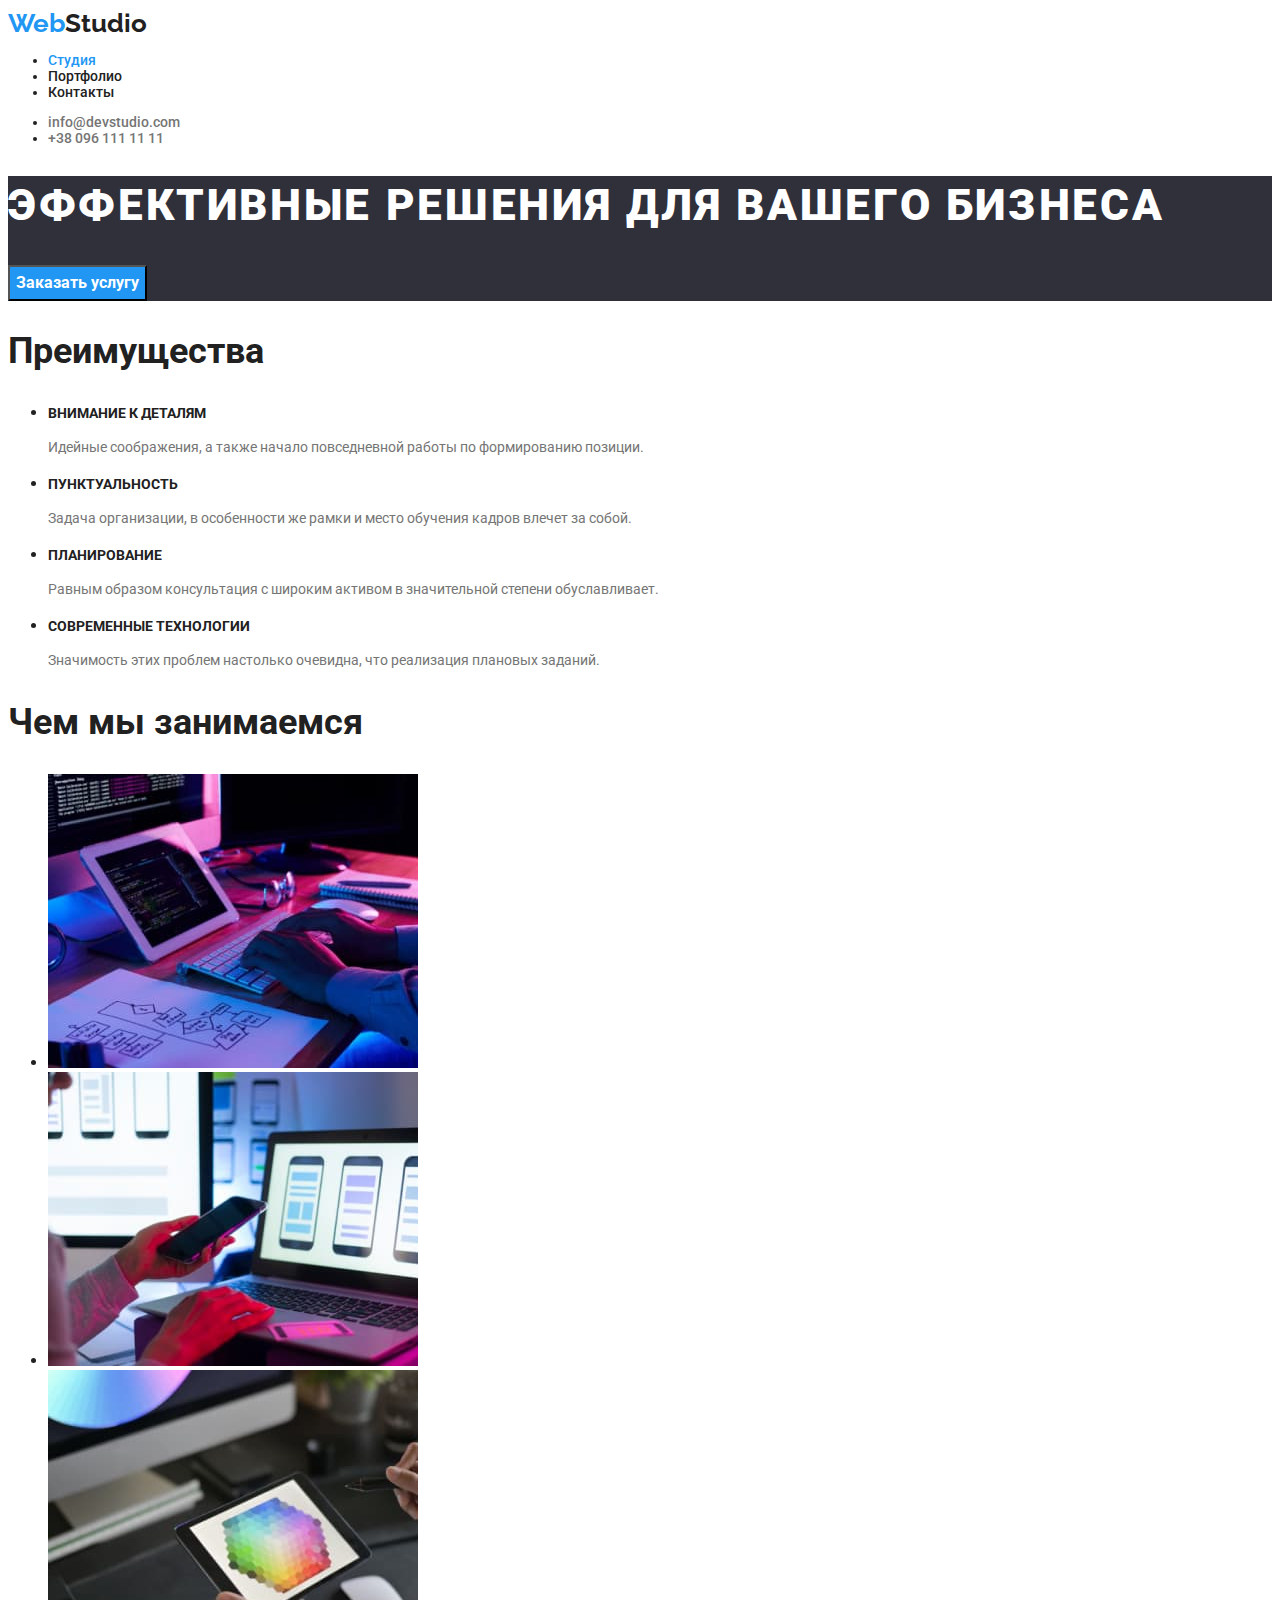
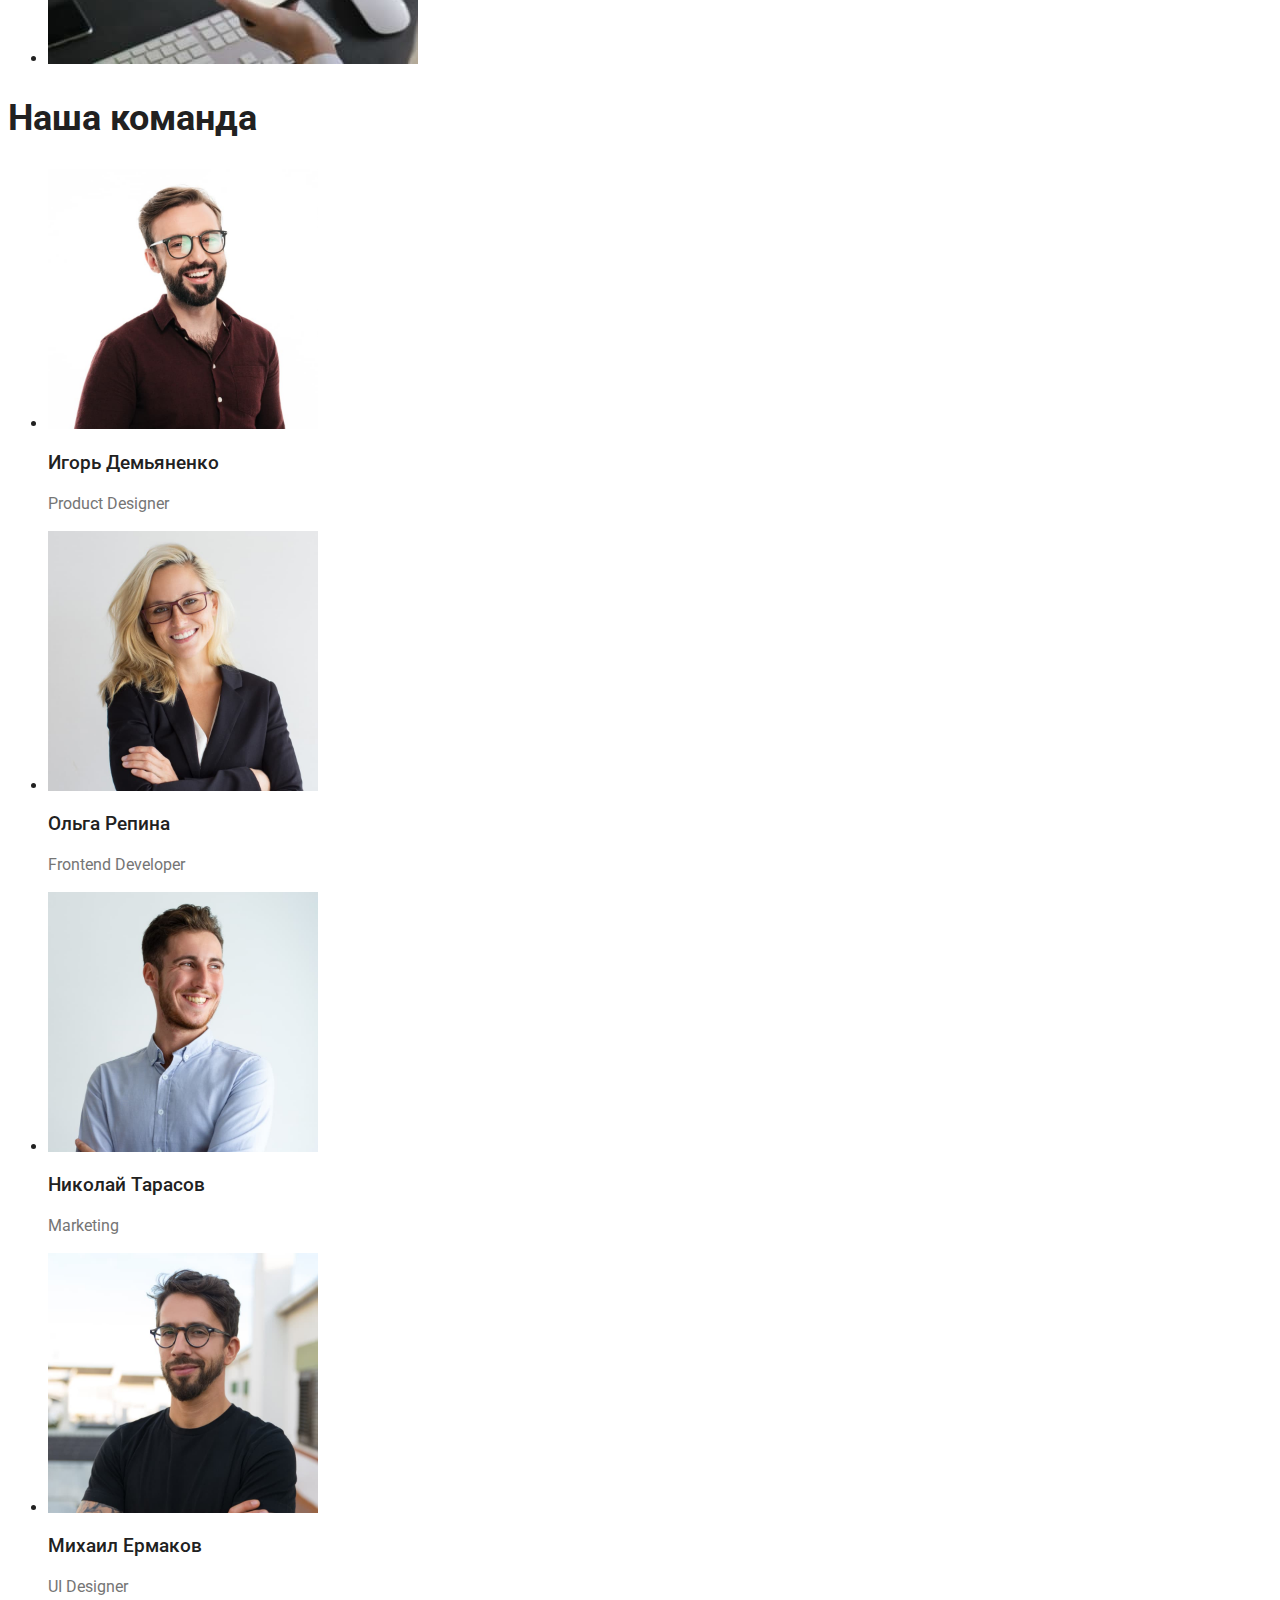
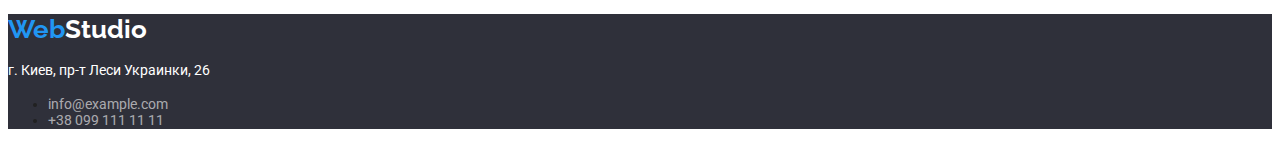
<file: index.html>
<!DOCTYPE html>
<html lang="ru">
    <head>
        <meta charset="UTF-8" />
        <meta http-equiv="X-UA-Compatible" content="IE=edge" />
        <meta name="viewport" content="width=, initial-scale=1.0" />
        <title>Document</title>
        <link rel="preconnect" href="https://fonts.googleapis.com" />
        <link rel="preconnect" href="https://fonts.gstatic.com" crossorigin />
        <link
            href="https://fonts.googleapis.com/css2?family=Montserrat:ital,wght@0,700;1,400&family=Raleway:wght@700&family=Roboto:wght@400;500;700;900&display=swap"
            rel="stylesheet"
        />
        <link rel="stylesheet" href="./css/styles.css" />
    </head>
    <body>
        <header>
            <nav>
                <a class="link link-logo" href="/hm-2/index.html"
                    ><span class="accent-text">Web</span>Studio</a
                >
                <ul class="list font-medium">
                    <li>
                        <a href="index.html" class="link active">Студия</a>
                    </li>
                    <li><a href="portfolio.html" class="link">Портфолио</a></li>
                    <li><a href="" class="link">Контакты</a></li>
                </ul>
            </nav>
            <ul class="site-contact list font-medium">
                <li>
                    <a
                        href="mailto:info@devstudio.com"
                        class="link secondary-text"
                        >info@devstudio.com</a
                    >
                </li>
                <li>
                    <a href="tel:+380961111111" class="link"
                        >+38 096 111 11 11</a
                    >
                </li>
            </ul>
        </header>
        <main>
            <section class="main-section">
                <h1 class="main-section--description">
                    Эффективные решения для вашего бизнеса
                </h1>
                <button type="button" class="main-section--btn">
                    Заказать услугу
                </button>
            </section>
            <section>
                <h2 class="caption">Преимущества</h2>
                <ul>
                    <li>
                        <h3 class="caption-list">Внимание к деталям</h3>
                        <p class="secondary-text description">
                            Идейные соображения, а также начало повседневной
                            работы по формированию позиции.
                        </p>
                    </li>
                    <li>
                        <h3 class="caption-list">Пунктуальность</h3>
                        <p class="secondary-text description">
                            Задача организации, в особенности же рамки и место
                            обучения кадров влечет за собой.
                        </p>
                    </li>
                    <li>
                        <h3 class="caption-list">Планирование</h3>
                        <p class="secondary-text description">
                            Равным образом консультация с широким активом в
                            значительной степени обуславливает.
                        </p>
                    </li>
                    <li>
                        <h3 class="caption-list">Современные технологии</h3>
                        <p class="secondary-text description">
                            Значимость этих проблем настолько очевидна, что
                            реализация плановых заданий.
                        </p>
                    </li>
                </ul>
            </section>
            <section>
                <h2 class="caption">Чем мы занимаемся</h2>
                <ul>
                    <li>
                        <img
                            src="./images/1img.jpg"
                            alt="creating website"
                            width="370"
                        />
                    </li>
                    <li>
                        <img
                            src="./images/2img.jpg"
                            alt="ux/ui desiner"
                            width="370"
                        />
                    </li>
                    <li>
                        <img
                            src="./images/3img.jpg"
                            alt="creating mobile application"
                            width="370"
                        />
                    </li>
                </ul>
            </section>
            <section>
                <h2 class="caption">Наша команда</h2>
                <ul class="list-link">
                    <li class="list-item">
                        <img
                            src="./images/4img.jpg"
                            alt="Product Designer"
                            width="270"
                            class="list-img"
                        />
                        <h3 class="list-name">Игорь Демьяненко</h3>
                        <p class="secondary-text position" lang="en">
                            Product Designer
                        </p>
                    </li>
                    <li>
                        <img
                            src="./images/5img.jpg"
                            alt="Frontend Developer"
                            width="270"
                        />
                        <h3 class="list-name">Ольга Репина</h3>
                        <p class="secondary-text position" lang="en">
                            Frontend Developer
                        </p>
                    </li>
                    <li>
                        <img
                            src="./images/6img.jpg"
                            alt="Marketing"
                            width="270"
                        />
                        <h3 class="list-name">Николай Тарасов</h3>
                        <p class="secondary-text position" lang="en">
                            Marketing
                        </p>
                    </li>
                    <li>
                        <img
                            src="./images/7img.jpg"
                            alt="UI Designer"
                            width="270"
                        />
                        <h3 class="list-name">Михаил Ермаков</h3>
                        <p class="secondary-text position" lang="en">
                            UI Designer
                        </p>
                    </li>
                </ul>
            </section>
        </main>
        <footer class="footer-content">
            <div>
                <a href="/hm-2/index.html" class="link-text link-logo"
                    ><span class="accent-text">Web</span>Studio</a
                >
                <address class="address-content">
                    <p class="address-text">г. Киев, пр-т Леси Украинки, 26</p>
                    <ul class="list site-contact">
                        <li>
                            <a
                                class="list-link link"
                                href="mailto:info@example.com"
                                >info@example.com</a
                            >
                        </li>
                        <li>
                            <a class="list-link link" href="tel:+380991111111"
                                >+38 099 111 11 11</a
                            >
                        </li>
                    </ul>
                </address>
            </div>
        </footer>
    </body>
</html>
</file>
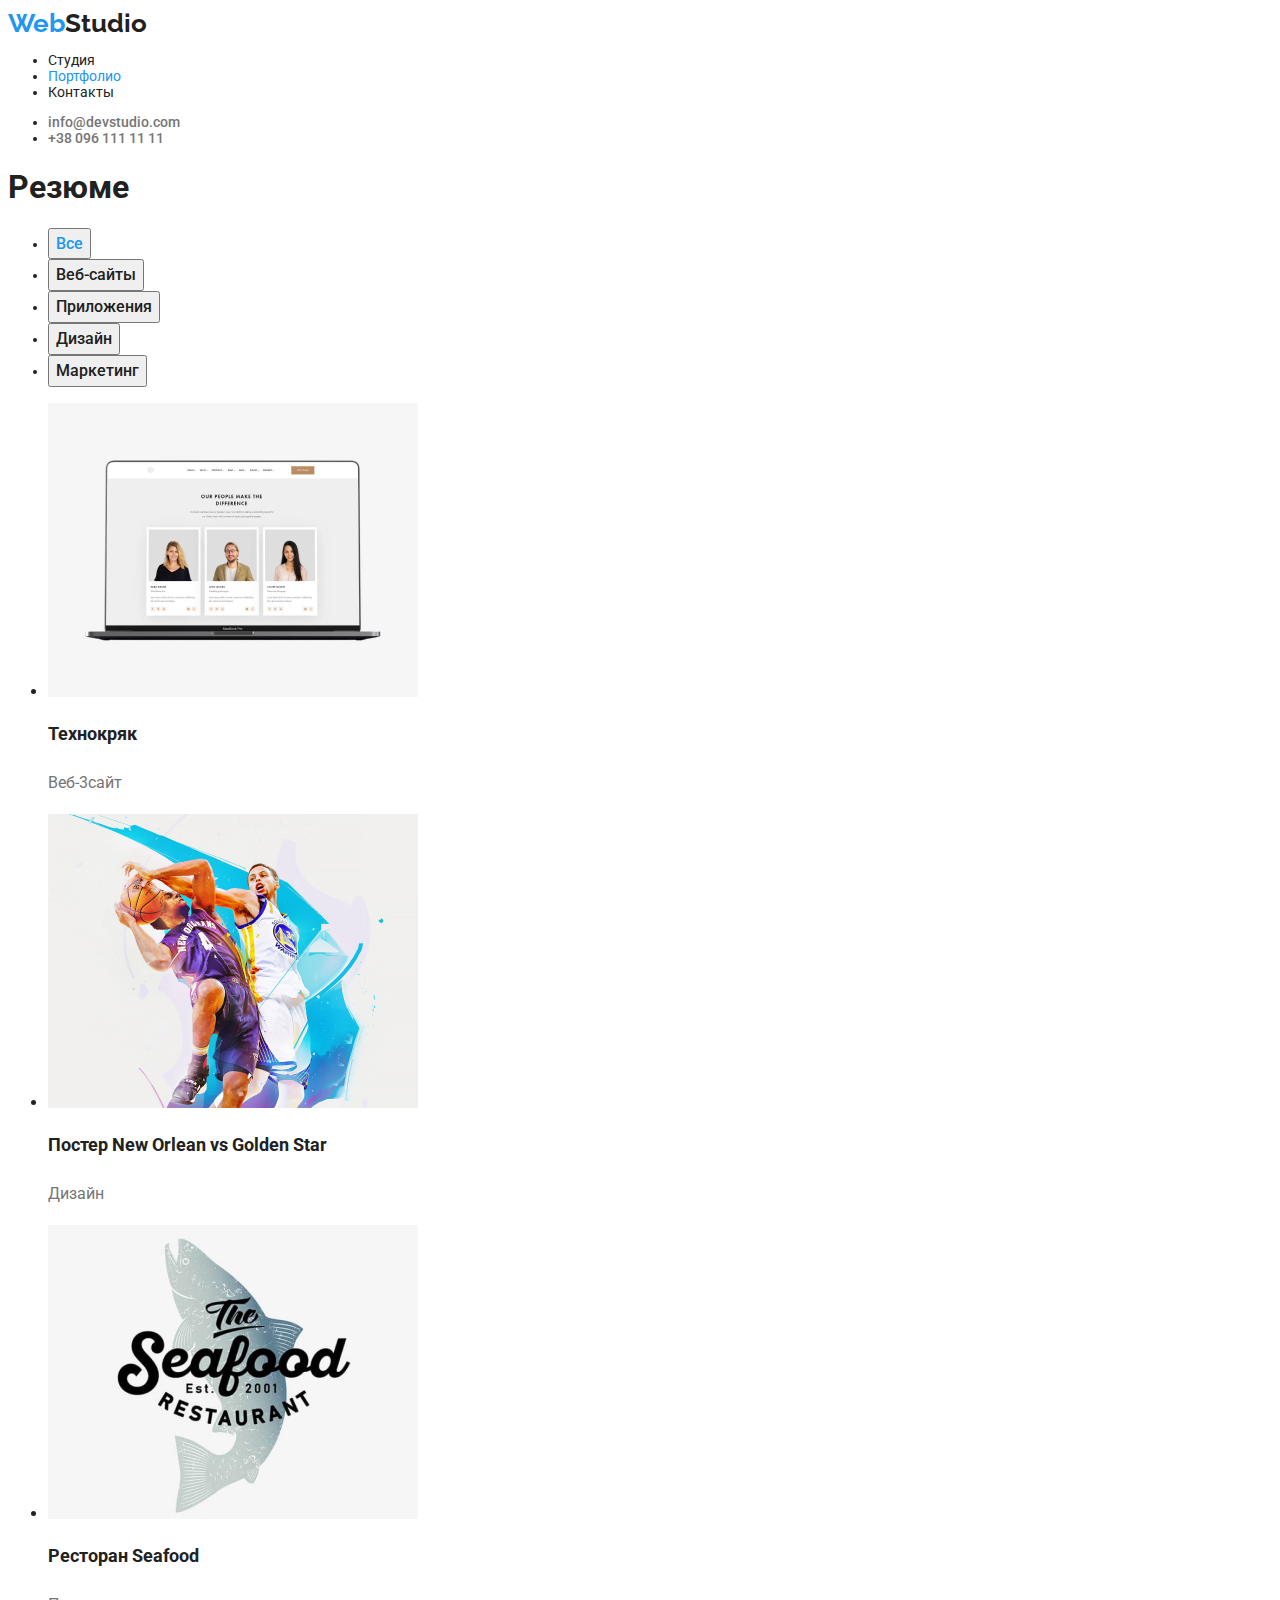
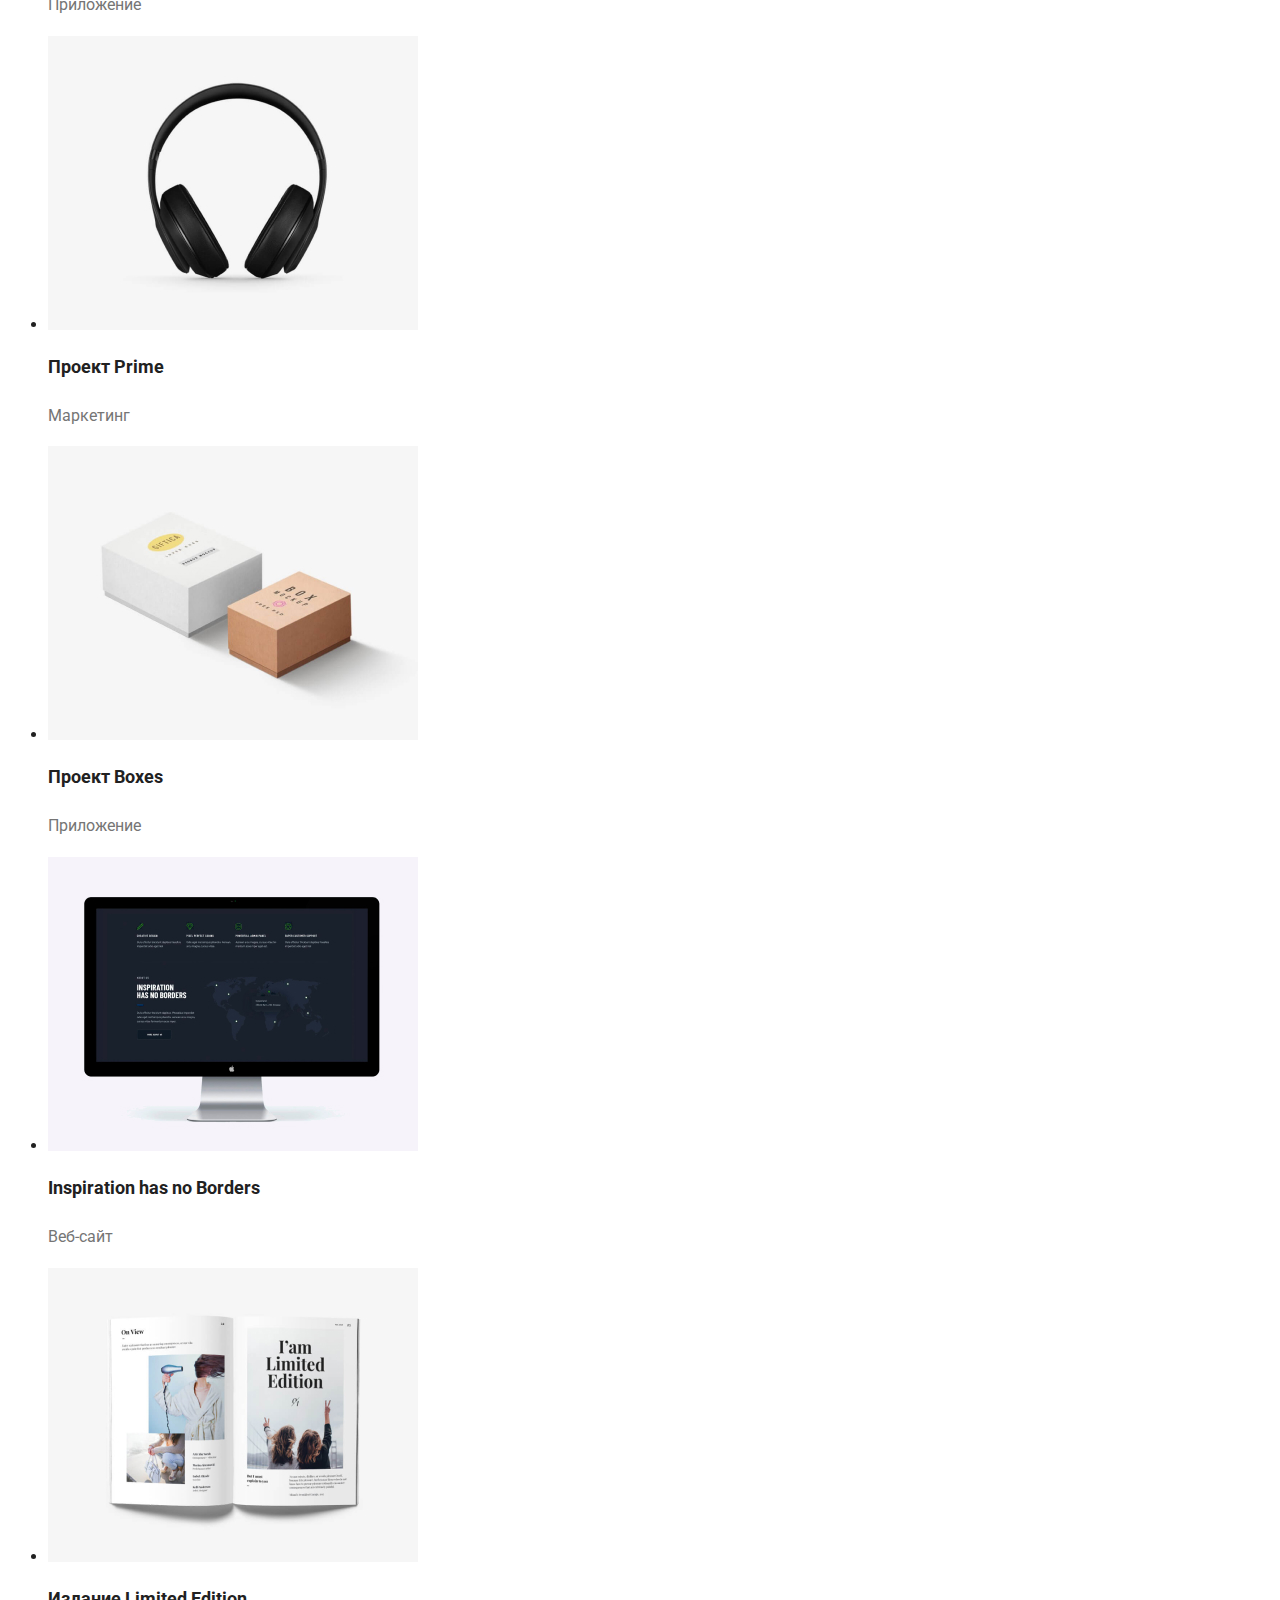
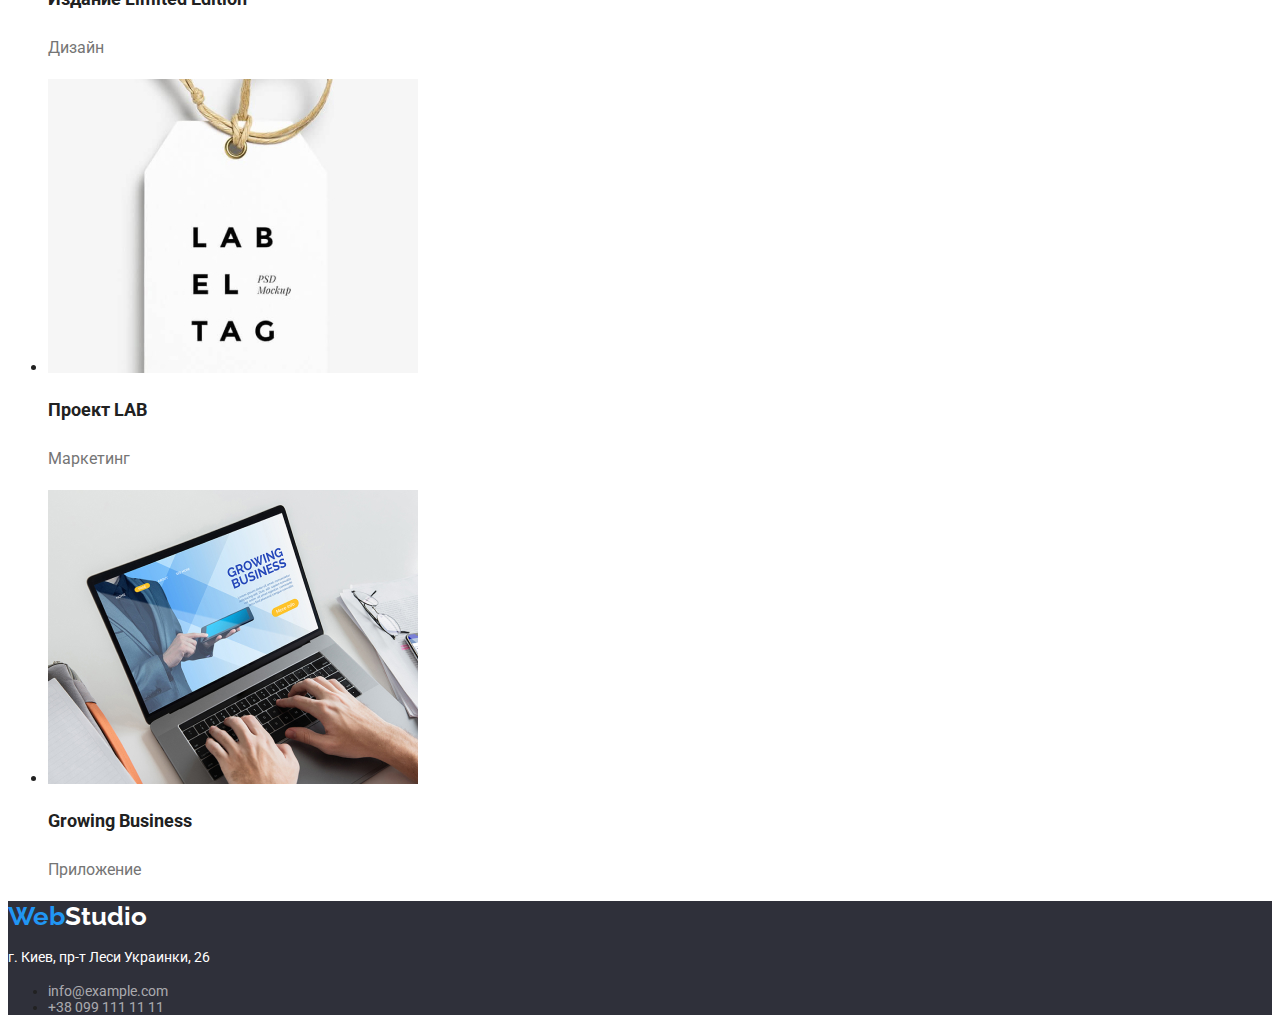
<file: portfolio.html>
<!DOCTYPE html>
<html lang="ru">
    <head>
        <title>Document</title>
        <meta charset="UTF-8" />
        <meta http-equiv="X-UA-Compatible" content="IE=edge" />
        <meta name="viewport" content="width=device-width, initial-scale=1.0" />
        <link rel="preconnect" href="https://fonts.googleapis.com" />
        <link rel="preconnect" href="https://fonts.gstatic.com" crossorigin />
        <link
            href="https://fonts.googleapis.com/css2?family=Montserrat:ital,wght@0,700;1,400&family=Raleway:wght@700&family=Roboto:wght@400;500;700;900&display=swap"
            rel="stylesheet"
        />
        <link rel="stylesheet" href="./css/styles.css" />
    </head>
    <body>
        <header>
            <nav>
                <a class="link link-logo" href="/hm-2/index.html"
                    ><span class="accent-text">Web</span>Studio</a
                >
                <ul class="list">
                    <li><a href="index.html" class="link">Студия</a></li>
                    <li>
                        <a href="portfolio.html" class="link active"
                            >Портфолио</a
                        >
                    </li>
                    <li><a href="" class="link">Контакты</a></li>
                </ul>
            </nav>
            <ul class="site-contact list font-medium">
                <li>
                    <a href="mailto:info@devstudio.com" class="link"
                        >info@devstudio.com</a
                    >
                </li>
                <li>
                    <a href="tel:+380961111111" class="link"
                        >+38 096 111 11 11</a
                    >
                </li>
            </ul>
        </header>
        <main>
            <section>
                <h1>Резюме</h1>
                <ul class="list">
                    <li>
                        <button class="link active btn" type="button">
                            Все
                        </button>
                    </li>
                    <li>
                        <button class="link btn" type="button">
                            Веб-сайты
                        </button>
                    </li>
                    <li>
                        <button class="link btn" type="button">
                            Приложения
                        </button>
                    </li>
                    <li>
                        <button class="link btn" type="button">Дизайн</button>
                    </li>
                    <li>
                        <button class="link btn" type="button">
                            Маркетинг
                        </button>
                    </li>
                </ul>
                <ul>
                    <li>
                        <a href="/"
                            ><img src="./images/img8.jpg" alt="" width="370"
                        /></a>
                        <h2 class="heading">Технокряк</h2>
                        <p class="secondary-text text">Веб-3сайт</p>
                    </li>
                    <li>
                        <a href="/"
                            ><img src="./images/img9.jpg" alt="" width="370"
                        /></a>
                        <h2 class="heading">
                            Постер New Orlean vs Golden Star
                        </h2>
                        <p class="secondary-text text">Дизайн</p>
                    </li>
                    <li>
                        <a href="/"
                            ><img src="./images/img10.jpg" alt="" width="370"
                        /></a>
                        <h2 class="heading">Ресторан Seafood</h2>
                        <p class="secondary-text text">Приложение</p>
                    </li>
                    <li>
                        <a href="/"
                            ><img src="./images/img11.jpg" alt="" width="370"
                        /></a>
                        <h2 class="heading">Проект Prime</h2>
                        <p class="secondary-text text">Маркетинг</p>
                    </li>
                    <li>
                        <a href="/"
                            ><img src="./images/img12.jpg" alt="" width="370"
                        /></a>
                        <h2 class="heading">Проект Boxes</h2>
                        <p class="secondary-text text">Приложение</p>
                    </li>
                    <li>
                        <a href="/"
                            ><img src="./images/img13.jpg" alt="" width="370"
                        /></a>
                        <h2 class="heading">Inspiration has no Borders</h2>
                        <p class="secondary-text text">Веб-сайт</p>
                    </li>
                    <li>
                        <a href="/"
                            ><img src="./images/img14.jpg" alt="" width="370"
                        /></a>
                        <h2 class="heading">Издание Limited Edition</h2>
                        <p class="secondary-text text">Дизайн</p>
                    </li>
                    <li>
                        <a href="/"
                            ><img src="./images/img15.jpg" alt="" width="370"
                        /></a>
                        <h2 class="heading">Проект LAB</h2>
                        <p class="secondary-text text">Маркетинг</p>
                    </li>
                    <li>
                        <a href="/"
                            ><img src="./images/img16.jpg" alt="" width="370"
                        /></a>
                        <h2 class="heading">Growing Business</h2>
                        <p class="secondary-text text">Приложение</p>
                    </li>
                </ul>
            </section>
        </main>
        <footer class="footer-content">
            <div>
                <a href="/hm-2/index.html" class="link-text link-logo"
                    ><span class="accent-text">Web</span>Studio</a
                >
                <address class="address-content">
                    <p class="address-text">г. Киев, пр-т Леси Украинки, 26</p>
                    <ul class="list site-contact">
                        <li>
                            <a
                                class="list-link link"
                                href="mailto:info@example.com"
                                >info@example.com</a
                            >
                        </li>
                        <li>
                            <a class="list-link link" href="tel:+380991111111"
                                >+38 099 111 11 11</a
                            >
                        </li>
                    </ul>
                </address>
            </div>
        </footer>
    </body>
</html>
</file>
<file: css/styles.css>
:root {
    --main-color: #212121;
    --accent-color: #2196F3;
    --secondary-color: #757575;
}

body {
    color: var(--main-color);
    font-family: Roboto, sans-serif;
}

.accent-text {
    color: var(--accent-color);
}

.secondary-text {
    color: var(--secondary-color);
}

.font-medium {
    font-weight: 500;
}

.link {
    color: var(--main-color);
    text-decoration: none;
}

.link-logo {
    font-size: 26px;
    font-weight: 700;
    line-height: 1.19;
    font-family: Raleway, sans-serif;
    text-decoration: none;
}

.active {
    color: var(--accent-color);
}

/* site nav */
.list {
    font-family: Roboto, sans-serif;
    font-size: 14px;
    line-height: 1.14;

}

.list .link:hover,
.list .link:focus,
.address-content .list .link:hover,
.address-content .list .link:focus {
    color: var(--accent-color);
}

.address-content .list .list-link {
    color: rgba(255, 255, 255, 0.6);
}


.site-contact .link {
    color: var(--secondary-color);
}

/* main section */
.main-section {
    color: #FFFFFF;
    background-color: #2F303A;
}

.main-section--description {
    font-weight: 900;
    font-size: 44px;
    line-height: 1.36;
    text-transform: uppercase;
    letter-spacing: 0.06em;
}

.main-section--btn {
    cursor: pointer;
    font-weight: 700;
    font-size: 16px;
    color: #FFFFFF;
    line-height: 1.87;
    font-family: inherit;
    background-color: var(--accent-color);
}

.btn {
    cursor: pointer;
    font-size: 16px;
    font-weight: 500;
    line-height: 1.62;
    font-family: inherit;
}

.caption {
    font-weight: 700;
    font-size: 36px;
    line-height: 1.16;
}

.heading {
    font-weight: 700;
    font-size: 18px;
    line-height: 2;
}

.text {
    line-height: 1.87;
}

.caption-list {
    font-weight: 700;
    font-size: 14px;
    line-height: 1.14;
    text-transform: uppercase;
}

.description {
    line-height: 1.71;
    font-size: 14px;
}

.list-name {
    font-weight: 500;
    line-height: 1.18;
}

.position {
    font-size: 16px;
    line-height: 1.35;
}

/* footer */
.footer-content {
    background-color: #2F303A;
}

.address-content {
    font-style: normal;
}

.address-content .address-text {
    color: #FFFFFF;
    font-size: 14px;
    line-height: 1.71;
}

.link-text {
    color: #FFFFFF;
}
</file>
